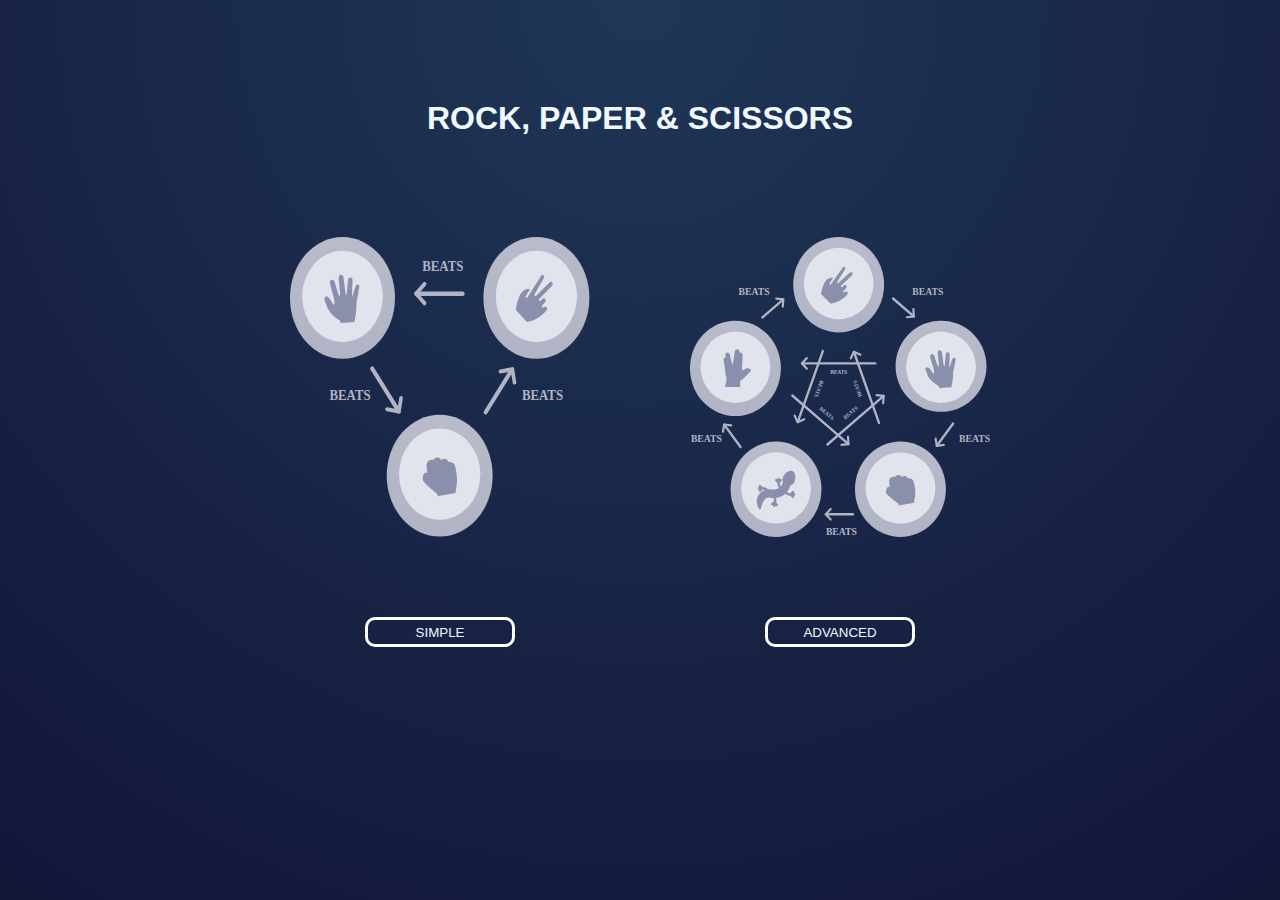
<file: index.html>
<!DOCTYPE html>
<html lang="en">
  <head>
    <meta charset="UTF-8" />
    <meta name="viewport" content="width=device-width, initial-scale=1.0" />
    <link rel="stylesheet" href="css/styles.css" />
    <title>PPT Home</title>
  </head>
  <body>
    
      <h1 class="home-title">ROCK, PAPER & SCISSORS</h1>
    
    <div class="game-container">
    <div class="menu">
      <a href="simple.html">
        <div class="game-options">
          <img  class="mode-icon" src="./assets/image-rules.svg" alt="Simple Mode">
        <button class="button" >SIMPLE</button>
      </div>
      </a>
      <a href="avanzado.html">
        <div class="game-options">
          <img class="mode-icon" src="./assets/image-rules-bonus.svg" alt="Advanced mode">
          <button class="button"> ADVANCED </button>
      </div>
      </a>
    </div>
  </div>
    <script src="./js/scripts.js"></script>
  </body>
</html>
</file>
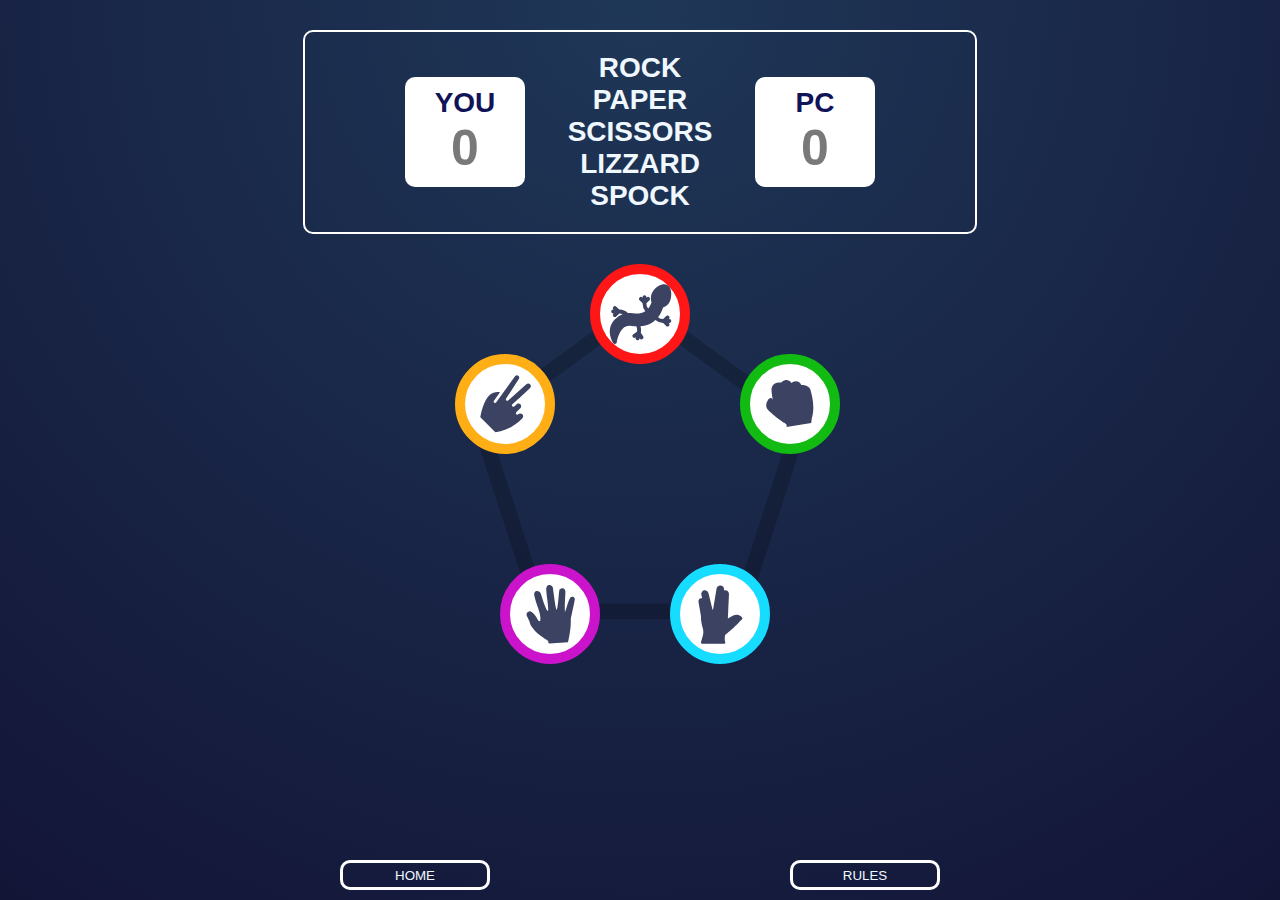
<file: avanzado.html>
<!DOCTYPE html>
<html lang="en">
  <head>
    <meta charset="UTF-8" />
    <meta name="viewport" content="width=device-width, initial-scale=1.0" />
    <link rel="stylesheet" href="css/styles.css" />
    <title>PPT Avanzado</title>
  </head>
  <body id="advanced-mode" data-mode="advanced">
    <header class="header" >
        <div class="score">
            <span>YOU</span> 
            <span id="user-score" class="points">0</span>
        </div>
        <div class="game-name">
            <span class="title">ROCK</span>
            <span class="title">PAPER</span>
            <span class="title">SCISSORS</span>
            <span class="title">LIZZARD</span>
            <span class="title">SPOCK</span>
        </div>
        <div class="score">
            <span>PC</span>
            <span id="pc-score" class="points">0</span>
        </div>
    </header>
    <!-- juego -->
    <div class="items-container-advanced" id="game-container"> 
    <div class="game" id="game">
        <div class="game-item paper-advanced" data-item="paper">
            <img src="./assets/icon-paper.svg" alt='paper icon' class="game-icon">
        </div>
        <div class="game-item scissors-advanced" data-item="scissors">
            <img src="./assets/icon-scissors.svg" alt='scissors icon' class="game-icon">
        </div>
        <div class="game-item rock-advanced" data-item="rock">
            <img src="./assets/icon-rock.svg" alt='rock icon' class="game-icon">
        </div>
        <div class="game-item lizard" data-item="lizard">
            <img src="./assets/icon-lizard.svg" alt='lizard icon' class="game-icon">
        </div>
        <div class="game-item spock" data-item="spock">
            <img src="./assets/icon-spock.svg" alt='spock icon' class="game-icon">
        </div>
    </div>
    </div>
    <!-- resultados -->
     <div id="results" class="results hide">
        <!-- resultado papel //asignar clases bien-->
        <div class="result-title">
            <span>GAME RESULT</span>
        </div>
        <div class="result-subtitle" id="result-subtitle">
            <span>YOU WIN</span>
        </div>

        <div class="results-container">   
        <div id="picked-result" class="picked-result" >
            <span>YOUR PICK</span>
            <div class="game-item paper-result" id="result-item"> </div>
        </div>

         <div id="pc-result" class="picked-result">
            <span>PC PICK</span>
            <div class="game-item pc-paper-result" id="pc-result-item"> </div>
        </div>
    </div>
     <!-- play again -->
     <button class="button" id="play-again-button">PLAY again</button>
     </div>


    <footer class="footer">
    <a href="index.html">
          <button class="button">HOME</button>
      </a>
      <button class="button">RULES</button>
    </footer>
    <script src="./js/scripts.js"></script>
  </body>
</html>
</file>
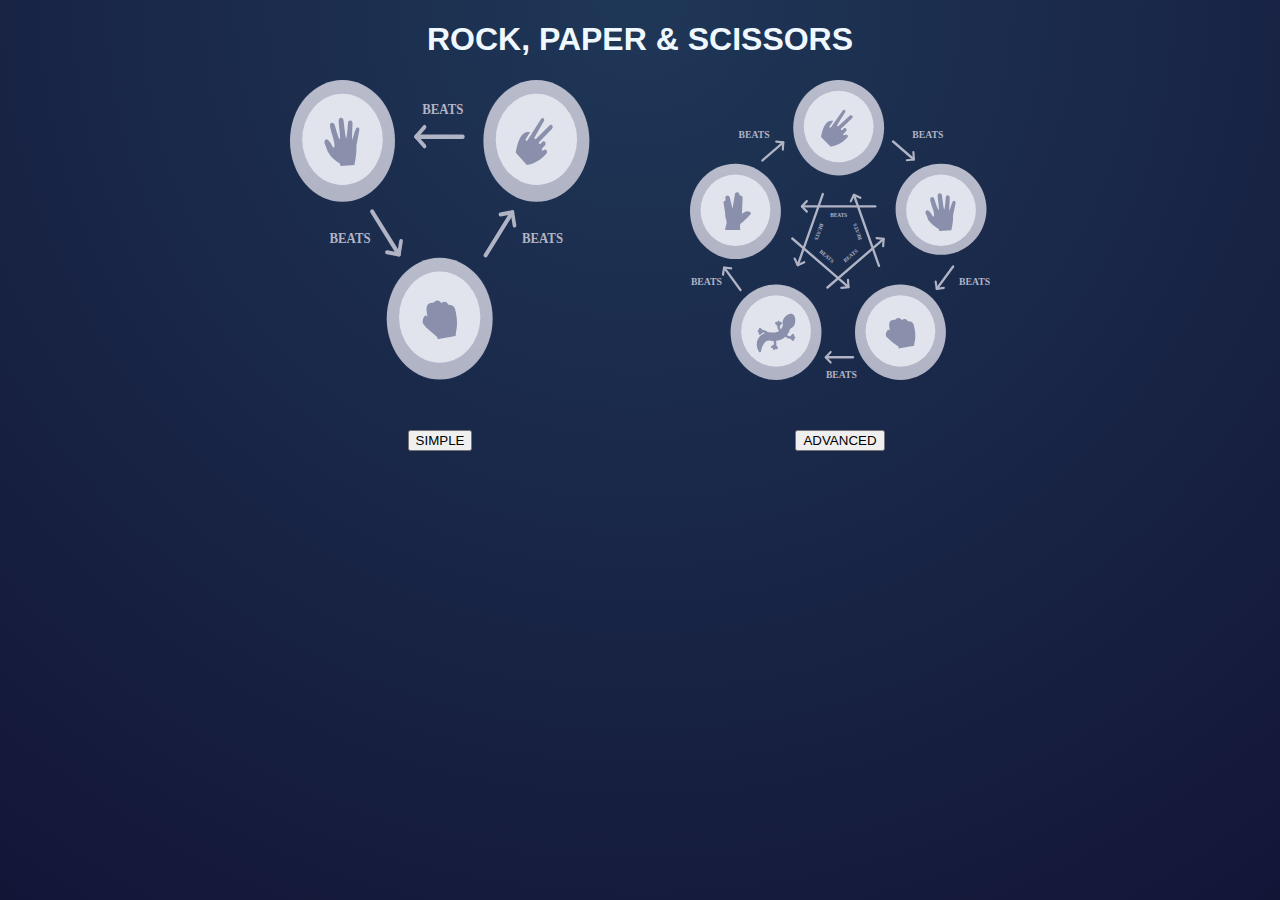
<file: home.html>
<!DOCTYPE html>
<html lang="en">
  <head>
    <meta charset="UTF-8" />
    <meta name="viewport" content="width=device-width, initial-scale=1.0" />
    <link rel="stylesheet" href="css/styles.css" />
    <title>PPT Home</title>
  </head>
  <body>
    
      <h1>ROCK, PAPER & SCISSORS</h1>
    
    <div class="game-container">
    <div class="menu">
      <a href="simple.html">
        <div class="game-options">
          <img  class="mode-icon" src="./assets/image-rules.svg" alt="Simple Mode">
        <button class="button-menu" >SIMPLE</button>
      </div>
      </a>
      <a href="avanzado.html">
        <div class="game-options">
          <img class="mode-icon" src="./assets/image-rules-bonus.svg" alt="Advanced mode">
          <button class="button-menu"> ADVANCED </button>
      </div>
      </a>
    </div>
  </div>
    <script src="./js/scripts.js"></script>
  </body>
</html>
</file>
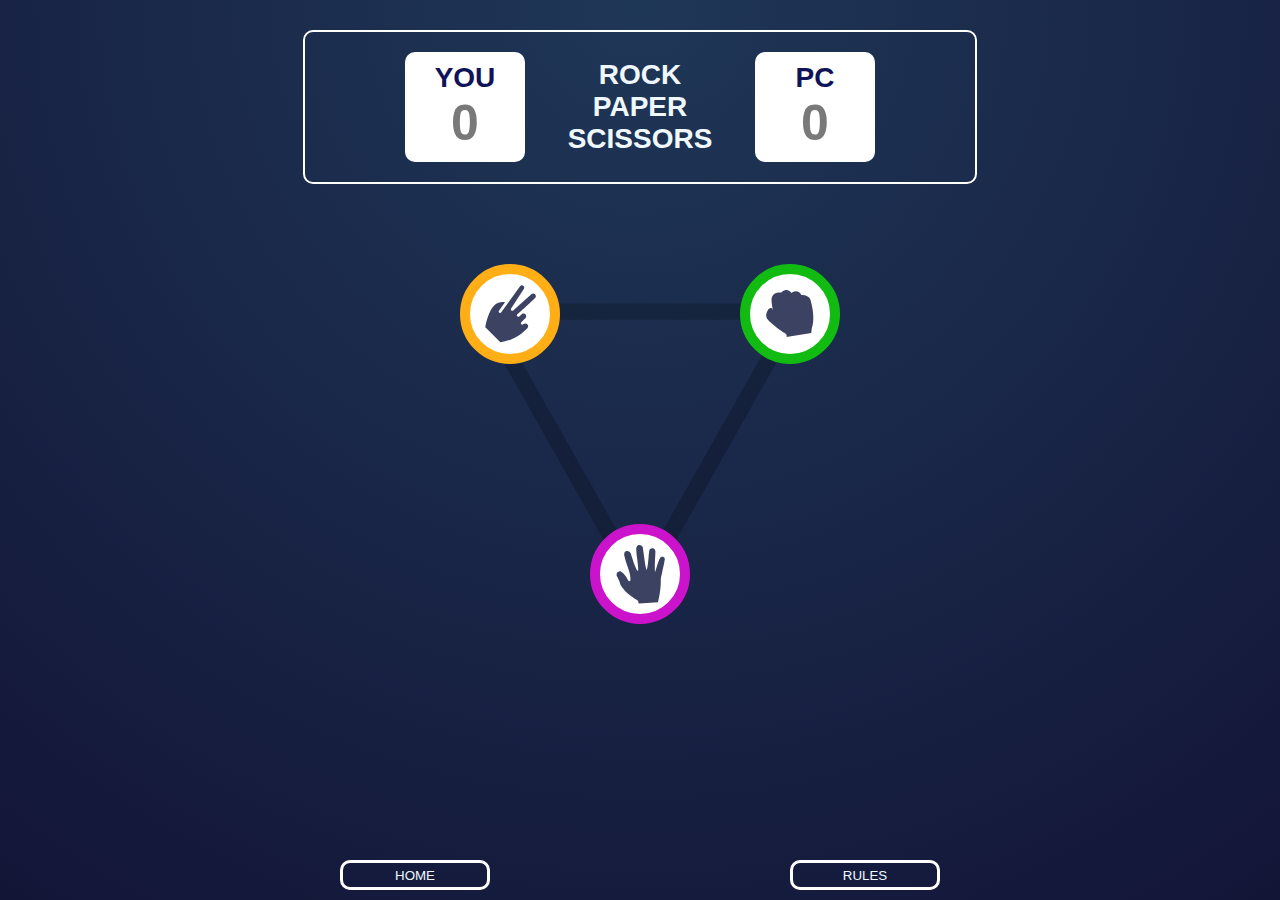
<file: simple.html>
<!DOCTYPE html>
<html lang="en">
  <head>
    <meta charset="UTF-8" />
    <meta name="viewport" content="width=device-width, initial-scale=1.0" />
    <link rel="stylesheet" href="css/styles.css" />
    <title>PPT Simple</title>
  </head>
  <body>
    <header class="header" >
        <div class="score">
            <span>YOU</span> 
            <span id="user-score" class="points">0</span>
        </div>
        <div class="game-name">
            <span class="title">ROCK</span>
            <span class="title">PAPER</span>
            <span class="title">SCISSORS</span>
        </div>
        <div class="score">
            <span>PC</span>
            <span id="pc-score" class="points">0</span>
        </div>
    </header>
    <!-- juego -->
    <div class="items-container" id="game-container"> 
    <div class="game" id="game">
        <div class="game-item paper" data-item="paper">
            <img src="./assets/icon-paper.svg" alt='paper icon' class="game-icon">
        </div>
        <div class="game-item scissors" data-item="scissors">
            <img src="./assets/icon-scissors.svg" alt='scissors icon' class="game-icon">
        </div>
        <div class="game-item rock" data-item="rock">
            <img src="./assets/icon-rock.svg" alt='rock icon' class="game-icon">
        </div>
    </div>
    </div>
    <!-- resultados -->
     <div id="results" class="results hide">
        <!-- resultado papel //asignar clases bien-->
        <div class="result-title">
            <span>GAME RESULT</span>
        </div>
        <div class="result-subtitle" id="result-subtitle">
            <span>YOU WIN</span>
        </div>

        <div class="results-container">   
        <div id="picked-result" class="picked-result" >
            <span>YOUR PICK</span>
            <div class="game-item paper-result" id="result-item"> </div>
        </div>

         <div id="pc-result" class="picked-result">
            <span>PC PICK</span>
            <div class="game-item pc-paper-result" id="pc-result-item"> </div>
        </div>
    </div>
     <!-- play again -->
     <button class="button" id="play-again-button">PLAY again</button>
     </div>


    <footer class="footer">
    <a href="index.html">
          <button class="button">HOME</button>
      </a>
      <button class="button">RULES</button>
    </footer>
    <script src="./js/scripts.js"></script>
  </body>
</html>
</file>
<file: css/styles.css>
:root{
  --color-background:radial-gradient(circle at top, #1F3757, #131537);
  --position-game: absolute;
}
* {
  box-sizing: border-box;
}
html {
  scroll-behavior: smooth;
}

img {
  display: block;
  max-width: 100%;
}

a {
  text-decoration: none;
  color: inherit;
}

nav ul {
  list-style: none;
  padding-left: 0;
  margin-top: 0;
  margin-bottom: 0;
}

body {
margin: 0;
  font-family: sans-serif;
  background: var(--color-background);
  background-size:cover;
  background-repeat: no-repeat;
  display: flex;
  flex-direction: column;
  justify-content: flex-start;
  align-items: center;
  min-height: 100vh;
  font-family: sans-serif;
  color: aliceblue;
}

.home-title{
  margin-top: 100px;
  margin-bottom: 100px;
}
.game-container{
  display: flex;
  flex-direction: row;
  justify-content: center;
  align-items: center;
}
.menu{
  display: flex;
  flex-direction: row;
  gap: 100px;
}

.game-options{
  display: flex;
  flex-direction: column;
  align-items: center;
  row-gap: 50px;
}

.mode-icon{
  width: 300px;
  height: 300px;
}

.footer{
  position: absolute;
  bottom: 10px;
  display: flex;
  flex-direction: row;
  gap: 300px;
}
.button{
  background: transparent;
  color: aliceblue;
  border: solid white;
  border-radius: 10px;
  width: 150px;
  height: 30px;
  cursor: pointer;
  margin-top: 30px;
}

/* simple game */

/* score */

.header{
  font-size: 28px;
  display: flex;
  flex-direction: row;
  gap: 80px;
  border: solid 2px white;
  padding: 20px 100px 20px 100px;
  border-radius: 10px;
  align-items: center;
  margin-top: 30px;
}
.score{
  display: flex;
  flex-direction: column;
  align-items: center;
  font-weight: lighter;
  justify-content: center;
  background-color: white;
  color: #101358;
  font-weight: bold;
  border-radius: 10px;
  border: none;
  width: 120px;
  height:110px;
}

.points{
  font-size: 50px;
  color: #797979;
}



.game-name{
  width: 70px;
  align-items: center;
  font-weight: bold;
  display: flex;
  flex-direction: column;
}

/* jugada */

.items-container{
  position: relative;
  display: flex;
  flex-direction: column;
  align-content: center;
  width: 340px;
height: 540px;
margin: 0;
background-image: url(../assets/bg-triangle.svg);
background-position: center;
background-size: 100%;
background-repeat: no-repeat;
}
.items-container-advanced{
  position: relative;
  display: flex;
  flex-direction: column;
  align-content: center;
  width: 340px;
/* height: 540px; */
margin: 0;
background-image: url(../assets/bg-pentagon.svg);
background-position: center;
background-size: 100%;
background-repeat: no-repeat;
}

.game{
  position: relative;
  width: 340px;
  height: 450px;
  margin: 0;
}

.game-item{
  background-color: white;
  border-radius: 50px;
  width: 100px;
  height: 100px;
  align-content: center;
  justify-items: center;
  cursor: pointer;
}

.game-icon{
  pointer-events: none;
}

.rock {
  position: absolute;
  left: 270px;
  top: 80px;
  border: solid 10px rgb(18, 187, 18);
  
}

.rock:hover {
  transform: scale(1.2);
  transition: transform 0.2s ease-in-out;
  box-shadow: 0 0 20px 10px rgba(18, 187, 18, 0.6);
}

.rock-advanced {
  position: absolute;
  left: 270px;
  top: 120px;
  border: solid 10px rgb(18, 187, 18);
  
}

.rock-advanced:hover {
  transform: scale(1.2);
  transition: transform 0.2s ease-in-out;
  box-shadow: 0 0 20px 10px rgba(18, 187, 18, 0.6);
}


.paper{
  position: absolute;
  left:120px;
  top:340px;
  border: solid 10px rgb(204, 19, 204);
}
.paper:hover {
  transform: scale(1.2);
  transition: transform 0.2s ease-in-out;
  box-shadow: 0 0 20px 10px rgba(204, 19, 204, 0.6);
}

.paper-advanced{
  position: absolute;
  left:30px;
  top:330px;
  border: solid 10px rgb(204, 19, 204);
}
.paper-advanced:hover {
  transform: scale(1.2);
  transition: transform 0.2s ease-in-out;
  box-shadow: 0 0 20px 10px rgba(204, 19, 204, 0.6);
}


.scissors{
  position: absolute;
  left: -10px;
  top:80px;
  border: solid 10px rgb(255, 174, 22);
}
.scissors:hover {
  transform: scale(1.2);
  transition: transform 0.2s ease-in-out;
  box-shadow: 0 0 20px 10px rgba(255, 174, 22, 0.6);
}
.scissors-advanced{
  position: absolute;
  left: -15px;
  top:120px;
  border: solid 10px rgb(255, 174, 22);
}
.scissors-advanced:hover {
  transform: scale(1.2);
  transition: transform 0.2s ease-in-out;
  box-shadow: 0 0 20px 10px rgba(255, 174, 22, 0.6);
}

.lizard{
  position: absolute;
  left: 120px;
  top:30px;
  border: solid 10px rgb(255, 22, 22);
}
.lizard:hover {
  transform: scale(1.2);
  transition: transform 0.2s ease-in-out;
  box-shadow: 0 0 20px 10px rgba(255, 22, 22, 0.6);
}

.spock{
  position: absolute;
  left: 200px;
  top: 330px;
  border: solid 10px rgb(22, 220, 255);
}
.spock:hover {
  transform: scale(1.2);
  transition: transform 0.2s ease-in-out;
  box-shadow: 0 0 20px 10px rgba(22, 220, 255, 0.6);
}

.results{
  display: flex;
  flex-direction: column;
  align-items: center;
  border: solid 2px white;
  border-radius: 10px;
  padding: 20px 80px 40px 80px;
  width: 500px;
  margin-top: 40px;

}
.hide{
  display: none;
}

.result-title{
  font-size: 30px;
  font-weight: bold;
  text-align: center;
  margin-bottom: 20px;
}

.result-subtitle{
  font-size: 20px;
  font-weight: bold;
  text-align: center;
  margin-bottom: 20px;
  background-color: rgb(255, 255, 255);
  border-radius: 10px;
  border: none;
  color: #131537;
  padding: 10px 20px 10px 20px;
}

.results-container{
  display: flex;
  flex-direction: row;
  justify-content: space-between;
  gap: 100px;
}

.picked-result{
  display: flex;
  flex-direction: column;
  justify-content: center;
  font-weight: bold;
  align-items: center;
  width: 120px;
  gap: 20px;
}

.paper-result{
  border: solid 10px rgb(204, 19, 204);
  background-image: url(../assets/icon-paper.svg);
  background-position: center;
  background-size: 50%;
  background-repeat: no-repeat;
}

.scissors-result{
  border: solid 10px rgb(255, 174, 22);
  background-image: url(../assets/icon-scissors.svg);
  background-position: center;
  background-size: 50%;
  background-repeat: no-repeat;
}
.rock-result{
  border: solid 10px rgb(18, 187, 18);
  background-image: url(../assets/icon-rock.svg);
  background-position: center;
  background-size: 50%;
  background-repeat: no-repeat;
}

.lizard-result{
  border: solid 10px rgb(255, 22, 22);
  background-image: url(../assets/icon-lizard.svg);
  background-position: center;
  background-size: 50%;
  background-repeat: no-repeat;
}
.spock-result{
  border: solid 10px rgb(22, 220, 255);
  background-image: url(../assets/icon-spock.svg);
  background-position: center;
  background-size: 50%;
  background-repeat: no-repeat;
}

.pc-paper-result{
  border: solid 10px rgb(204, 19, 204);
  background-image: url(../assets/icon-paper.svg);
  background-position: center;
  background-size: 50%;
  background-repeat: no-repeat;
}

.pc-scissors-result{
  border: solid 10px rgb(255, 174, 22);
  background-image: url(../assets/icon-scissors.svg);
  background-position: center;
  background-size: 50%;
  background-repeat: no-repeat;
}

.pc-rock-result{
  border: solid 10px rgb(18, 187, 18);
  background-image: url(../assets/icon-rock.svg);
  background-position: center;
  background-size: 50%;
  background-repeat: no-repeat;
}

.pc-lizard-result{
  border: solid 10px rgb(255, 22, 22);
  background-image: url(../assets/icon-lizard.svg);
  background-position: center;
  background-size: 50%;
  background-repeat: no-repeat;
}
.pc-spock-result{
  border: solid 10px rgb(22, 220, 255);
  background-image: url(../assets/icon-spock.svg);
  background-position: center;
  background-size: 50%;
  background-repeat: no-repeat;
}
</file>
